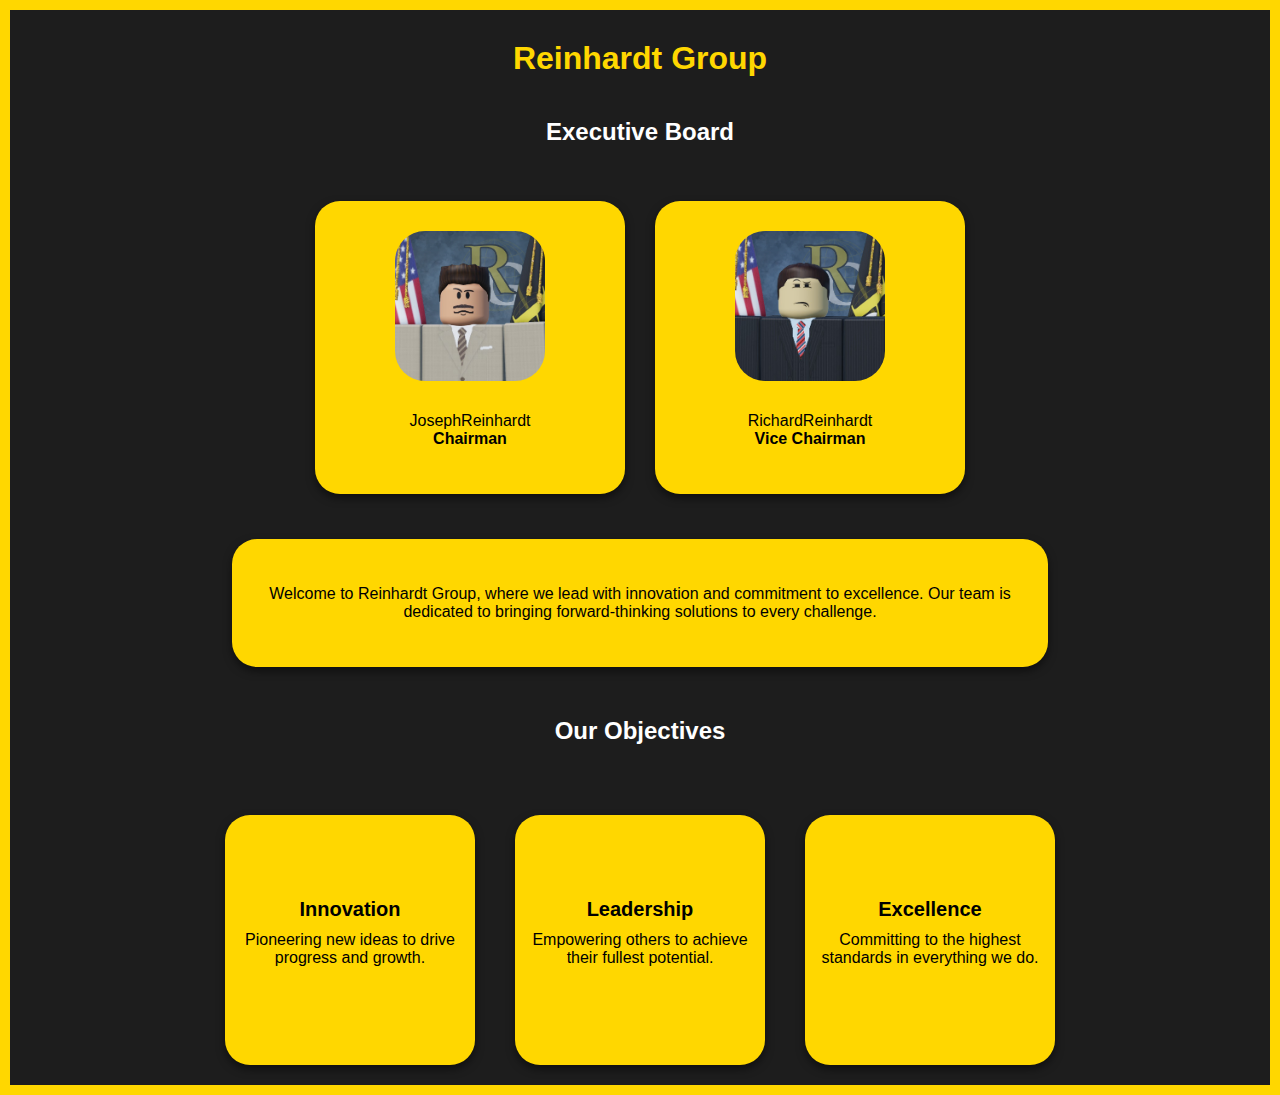
<file: index.html>
<!DOCTYPE html>
<html lang="en">
<head>
    <meta charset="UTF-8">
    <meta name="viewport" content="width=device-width, initial-scale=1.0">
    <title>Reinhardt Group</title>
    <link rel="icon" type="image/x-icon" href="https://reinhardtgroup.github.io/web/assets/favicon.ico">
    <link rel="stylesheet" type="text/css" href="style.css"/>
</head>
<body>
    <h1>Reinhardt Group</h1>
    <h3>Executive Board</h3>

    <div class="board-container">
        <div class="eo" onclick="openModal('josephModal')">
            <img class="portrait" src="assets/JosephReinhardt.png" alt="JosephReinhardt Portrait">
            <p class="username">JosephReinhardt<br><span class="title">Chairman</span></p>
        </div>
        <div class="eo" onclick="openModal('richardModal')">
            <img class="portrait" src="assets/RichardReinhardt.png" alt="RichardReinhardt Portrait">
            <p class="username">RichardReinhardt<br><span class="title">Vice Chairman</span></p>
        </div>
    </div>

    <div class="centered-bubble">
        <p>Welcome to Reinhardt Group, where we lead with innovation and commitment to excellence. Our team is dedicated to bringing forward-thinking solutions to every challenge.</p>
    </div>

    <h3>Our Objectives</h3>
    <div class="objective-container">
        <div class="objective-box" onclick="openModal('innovationModal')">
            <span>Innovation</span>
            <p>Pioneering new ideas to drive progress and growth.</p>
        </div>
        <div class="objective-box" onclick="openModal('leadershipModal')">
            <span>Leadership</span>
            <p>Empowering others to achieve their fullest potential.</p>
        </div>
        <div class="objective-box" onclick="openModal('excellenceModal')">
            <span>Excellence</span>
            <p>Committing to the highest standards in everything we do.</p>
        </div>
    </div>
    
    <!-- Innovation Modal -->
    <div id="innovationModal" class="modal">
        <div class="modal-content">
            <div class="modal-title-bar">Innovation</div>
            <span class="close" onclick="closeModal('innovationModal')">&times;</span>
            <p class="modal-description">
                Innovation is at the core of everything we do at Reinhardt Group. We strive to stay ahead of the curve by developing cutting-edge solutions that address real-world problems. By fostering a culture of creativity and risk-taking, we empower our team to think outside the box and generate groundbreaking ideas that drive progress and success. Whether through technological advancements or novel approaches to business challenges, we are committed to bringing new and improved ways of thinking to our clients.
            </p>
        </div>
    </div>

    <!-- Leadership Modal -->
    <div id="leadershipModal" class="modal">
        <div class="modal-content">
            <div class="modal-title-bar">Leadership</div>
            <span class="close" onclick="closeModal('leadershipModal')">&times;</span>
            <p class="modal-description">
                At Reinhardt Group, we believe in the power of leadership to inspire and create lasting impact. We empower our team members to take ownership of their work, encouraging a culture where individuals feel supported and motivated to lead by example. Leadership here means guiding others with integrity, building trust, and helping people reach their highest potential. Our leaders are not just decision-makers; they are mentors, coaches, and sources of inspiration.
            </p>
        </div>
    </div>

    <!-- Excellence Modal -->
    <div id="excellenceModal" class="modal">
        <div class="modal-content">
            <div class="modal-title-bar">Excellence</div>
            <span class="close" onclick="closeModal('excellenceModal')">&times;</span>
            <p class="modal-description">
                Excellence is the foundation of Reinhardt Group’s culture. We hold ourselves and our work to the highest standards, constantly striving for the best in everything we do. Whether it’s delivering exceptional service to our clients, innovating with our solutions, or creating a positive and productive work environment, we are driven by a commitment to excellence. Our team’s dedication to continuous improvement ensures that we are always growing and evolving to meet the demands of the future.
            </p>
        </div>
    </div>

    <div id="josephModal" class="modal">
        <div class="modal-content">
            <div class="modal-title-bar">JosephReinhardt - Chairman of the Executive Board</div>
            <span class="close" onclick="closeModal('josephModal')">&times;</span>
            <p class="modal-description">
                JosephReinhardt is the Chairman of the Executive Board at Reinhardt Group. With a background in business development and strategic planning, Joseph brings a wealth of experience to the company. He is known for his visionary leadership and ability to drive innovation in the organization. Under his guidance, Reinhardt Group has grown into a leading provider of cutting-edge solutions in the industry. Joseph is committed to excellence and is dedicated to helping the company achieve its goals and objectives. He is the incorporator and was appointed inaugural Chairman until the end of the second quarter of 2025.
            </p>
        </div>
    </div>

    <div id="richardModal" class="modal">
        <div class="modal-content">
            <div class="modal-title-bar">RichardReinhardt - Vice Chairman of the Executive Board</div>
            <span class="close" onclick="closeModal('richardModal')">&times;</span>
            <p class="modal-description">
                RichardReinhardt is the Vice Chairman of the Executive Board at Reinhardt Group. With a background in finance and operations, Richard brings a unique perspective to the company. He is known for his strategic thinking and ability to drive results in the organization. Under his leadership, Reinhardt Group has expanded its reach and grown its client base. Richard is committed to excellence and is dedicated to helping the company achieve its goals and objectives. He is the incorporator and was appointed inaugural Vice Chairman until the end of the second quarter of 2025.
            </p>
        </div>
    </div>

    <script>
        function openModal(modalId) {
            var modal = document.getElementById(modalId);
            modal.style.display = "block";
        }

        function closeModal(modalId) {
            var modal = document.getElementById(modalId);
            modal.style.display = "none";
        }

        window.onclick = function(event) {
            var modals = document.getElementsByClassName("modal");
            for (var i = 0; i < modals.length; i++) {
                if (event.target == modals[i]) {
                    modals[i].style.display = "none";
                }
            }
        }
    </script>
</body>
</html>
</file>
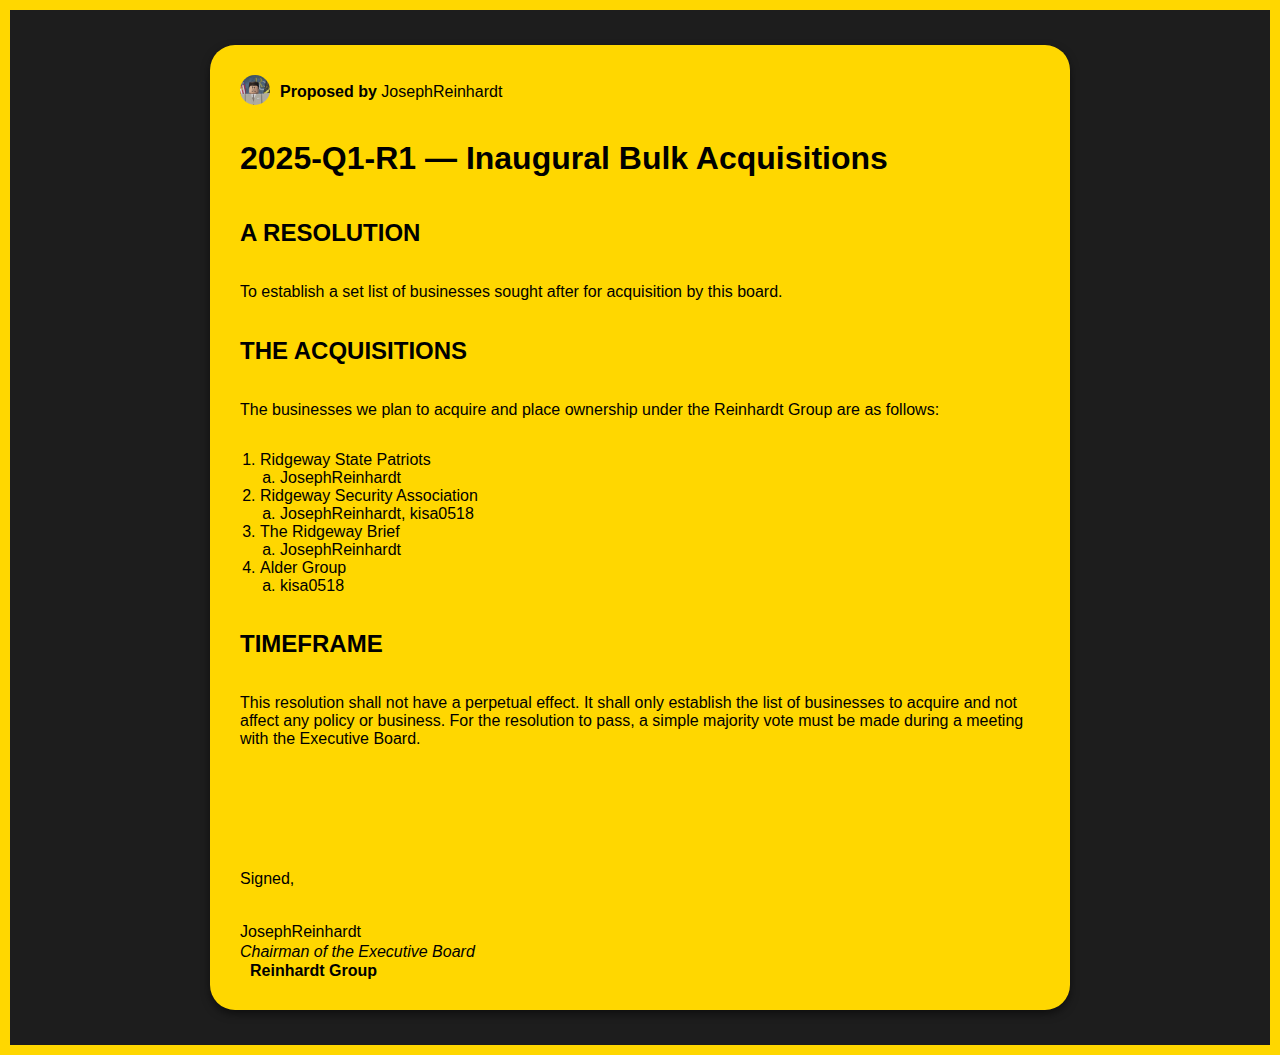
<file: policies/2025/Q1/Resolutions/1.html>
<!DOCTYPE html>
<html lang="en">
<head>
    <meta charset="UTF-8">
    <meta name="viewport" content="width=device-width, initial-scale=1.0">
    <title>2025-Q1-R1 — Inaugural Bulk Acquisitions</title>
    <link rel="stylesheet" type="text/css" href="https://reinhardtgroup.github.io/web/policies/style.css">
    <link rel="icon" type="image/x-icon" href="https://reinhardtgroup.github.io/web/assets/favicon.ico">
</head>
<body>
    <div class="policy-container">
        <div class="author-and-text">
            <!-- Image as a link -->
            <a href="https://trello.com/c/2CdGetbT/3-josephreinhardt" target="_blank">
                <img class="author" src="https://reinhardtgroup.github.io/web/assets/JosephReinhardt.png" alt="joseph">
            </a>
            <p class="company"><strong>Proposed by</strong><span> JosephReinhardt</span></p>
        </div>        
        <h1>2025-Q1-R1 — Inaugural Bulk Acquisitions</h1>
        <h2 class="heading2">A RESOLUTION</h2>
        <p class="text">To establish a set list of businesses sought after for acquisition by this board.</p>
        <h2 class="heading2">THE ACQUISITIONS</h2>
        <p class="text">The businesses we plan to acquire and place ownership under the Reinhardt Group are as follows:</p>
        <ol>
            <li class="text">Ridgeway State Patriots</li>
            <ol type="a">
                  <li class="text">JosephReinhardt</li>
            </ol>
            <li class="text">Ridgeway Security Association</li>
            <ol type="a">
                  <li class="text">JosephReinhardt, kisa0518</li>
            </ol>
            <li class="text">The Ridgeway Brief</li>
            <ol type="a">
                  <li class="text">JosephReinhardt</li>
            </ol>
            <li class="text">Alder Group</li>
            <ol type="a">
                  <li class="text">kisa0518</li>
            </ol>
        </ol>
        <h2 class="heading2">TIMEFRAME</h2>
        <p class="text">This resolution shall not have a perpetual effect. It shall only establish the list of businesses to acquire and not affect any policy or business. For the resolution to pass, a simple majority vote must be made during a meeting with the Executive Board.</p>
        <br><br><br><br><br>
        <p>Signed,</p>
        <br>
        <p class="username">JosephReinhardt</p>
        <p class="title"><i>Chairman of the Executive Board</i></p>
        <p class="company"><strong>Reinhardt Group</strong></p>
    </div>
</body>
</html>
</file>
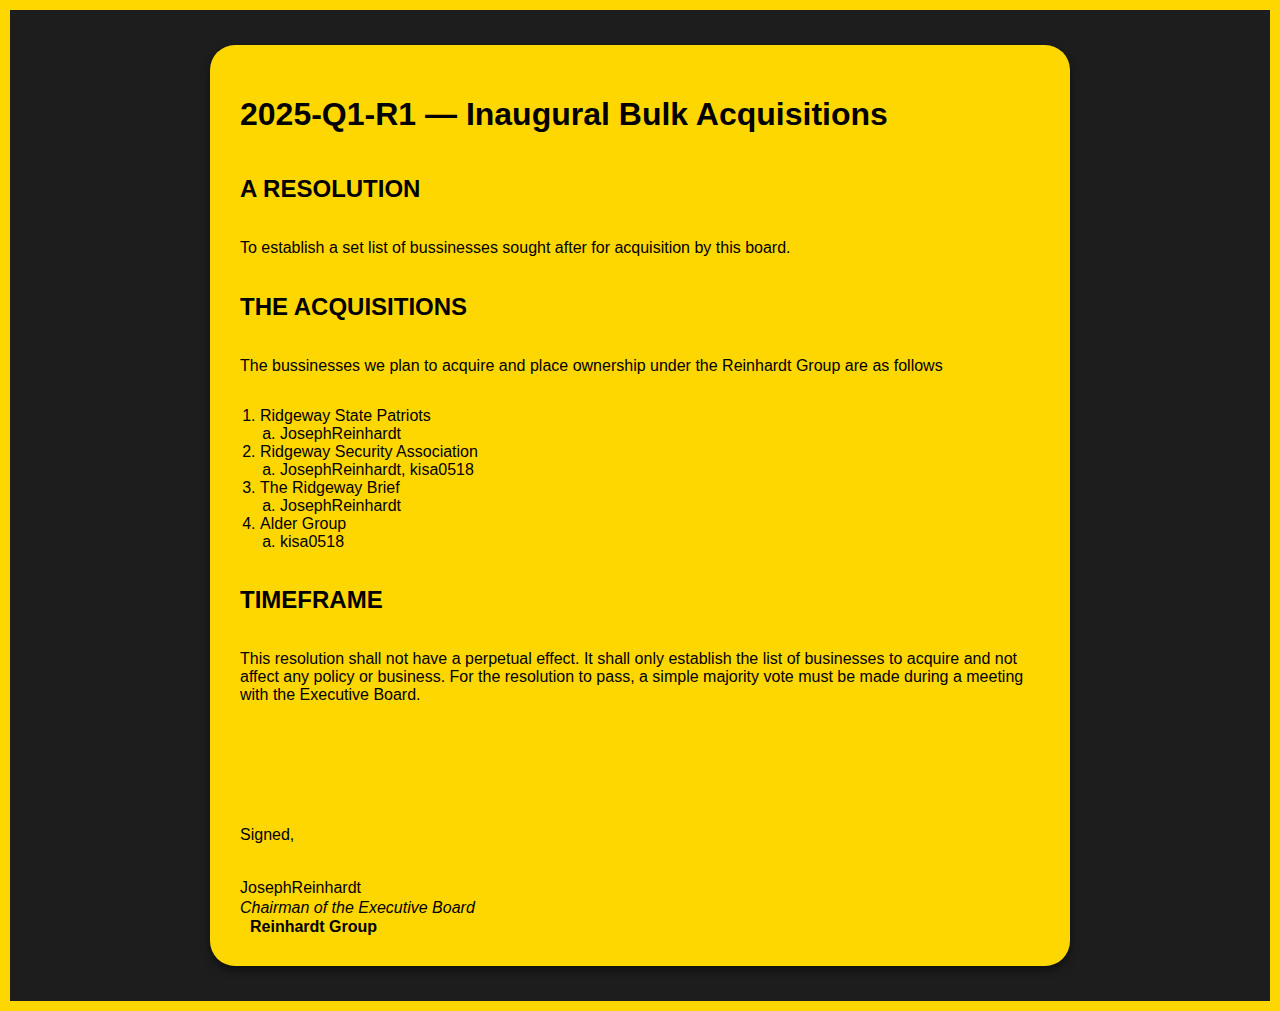
<file: policies/2025/Q1/Resolutions/2025-Q1-R1.html>
<!DOCTYPE html>
<html lang="en">
<head>
    <meta charset="UTF-8">
    <meta name="viewport" content="width=device-width, initial-scale=1.0">
    <title>2025-Q1-R1</title>
    <link rel="stylesheet" type="text/css" href="https://reinhardtgroup.github.io/web/policies/style.css">
    <link rel="icon" type="image/x-icon" href="assets/favicon.ico">
</head>
<body>
    <div class="policy-container">
        <h1>2025-Q1-R1 — Inaugural Bulk Acquisitions</h1>
        <h2 class="heading2">A RESOLUTION</h2>
        <P class="text">To establish a set list of bussinesses sought after for acquisition by this board.</P>
        <h2 class="heading2">THE ACQUISITIONS</h2>
        <p class="text">The bussinesses we plan to acquire and place ownership under the Reinhardt Group are as follows</p>
        <ol>
            <li class="text">Ridgeway State Patriots</li>
            <ol type="a">
                  <li class="text">JosephReinhardt</li>
            </ol>
            <li class="text">Ridgeway Security Association</li>
            <ol type="a">
                  <li class="text">JosephReinhardt, kisa0518</li>
            </ol>
            <li class="text">The Ridgeway Brief</li>
            <ol type="a">
                  <li class="text">JosephReinhardt</li>
            </ol>
            <li class="text">Alder Group</li>
            <ol type="a">
                  <li class="text">kisa0518</li>
            </ol>
        </ol>
        <h2 class="heading2">TIMEFRAME</h2>
        <p class="text">This resolution shall not have a perpetual effect. It shall only establish the list of
            businesses to acquire and not affect any policy or business. For the resolution to pass, a
            simple majority vote must be made during a meeting with the Executive Board.
        </p>
        <br>
        <br>
        <br>
        <br>
        <br>
        <p>Signed,</p>
        <br>
        <p class="username">JosephReinhardt</p>
        <p class="title"><i>Chairman of the Executive Board</i></p>
        <p class="company"><strong>Reinhardt Group</strong></p>
    </div>    
</body>
</html>
</file>
<file: style.css>
/* General body styling */
body {
    background-color: rgb(29, 29, 29);
    display: flex;
    flex-direction: column;
    align-items: center;
    justify-content: flex-start;
    min-height: 100vh;
    margin: 0;
    font-family: Arial, Helvetica, sans-serif;
    color: white;
    border: 10px solid gold;
    box-sizing: border-box;
}

.documents-link {
    position: absolute;
    top: 10px;
    right: 10px;
    color: gold;
    font-weight: bold;
    text-decoration: none;
}

.documents-link:hover {
    text-decoration: underline;
}

h1 {
    font-weight: 800;
    color: gold;
    text-align: center;
    margin-top: 30px;
}

h3 {
    font-weight: 600;
    color: white;
    text-align: center;
    margin: 20px 0;
    font-size: x-large;
}

.eo {
    background-color: gold;
    border-radius: 25px;
    padding: 30px;
    width: 250px;
    text-align: center;
    box-shadow: 0 4px 8px rgba(0, 0, 0, 0.5);
    margin: 15px;
    display: inline-flex;
    flex-direction: column;
    align-items: center;
    justify-content: center;
    transition: transform 0.3s;
}

.portrait {
    width: 150px;
    height: 150px;
    border-radius: 20%;
    margin-bottom: 15px;
}

.username {
    color: black;
    font-size: 16px;
    text-align: center;
}

.title {
    font-weight: bolder;
    color: black;
}

.board-container {
    display: flex;
    justify-content: center;
    margin-top: 20px;
}

.centered-bubble {
    background-color: gold;
    border-radius: 25px;
    padding: 30px;
    width: 60%;
    text-align: center;
    box-shadow: 0 4px 8px rgba(0, 0, 0, 0.5);
    margin: 30px 0;
    color: black;
}

.objective-box {
    background-color: gold;
    border-radius: 25px;
    width: 250px;
    height: 250px;
    margin: 20px;
    display: flex;
    flex-direction: column;
    justify-content: center;
    align-items: center;
    text-align: center;
    font-weight: bold;
    font-size: 20px;
    color: black;
    box-shadow: 0 4px 8px rgba(0, 0, 0, 0.5);
    transition: transform 0.3s;
    cursor: pointer;
}

.objective-box:hover {
    transform: scale(1.05);
}

.eo:hover {
    transform: scale(1.05);
}

.objective-box p {
    font-size: 16px;
    font-weight: normal;
    margin-top: 10px;
    color: black;
}

.objective-container {
    display: flex;
    justify-content: center;
    margin-top: 30px;
}

/* Modal styles */
.modal {
    display: none;
    position: fixed;
    z-index: 1;
    left: 0;
    top: 0;
    width: 100%;
    height: 100%;
    background-color: rgba(0, 0, 0, 0.7);
    padding-top: 60px;
}

.modal-content {
    background-color: gold;
    margin: 5% auto;
    padding: 20px;
    border: 1px solid #888;
    width: 50%;
    border-radius: 15px;
    color: black;
}

.close {
    color: #aaa;
    float: right;
    font-size: 28px;
    font-weight: bold;
}

.close:hover,
.close:focus {
    color: black;
    text-decoration: none;
    cursor: pointer;
}

.modal-title-bar {
    background-color: white;
    color: black;
    text-align: center;
    font-weight: bold;
    padding: 10px 0;
    font-size: 20px;
    border-radius: 5px 5px 0 0;
    width: 100%;
    box-sizing: border-box;
    margin-bottom: 10px;
}

.modal-description {
    font-size: 18px;
    margin-top: 15px;
    padding: 10px;
}

/* Footer Section */
footer {
    background-color: #222;
    width: 100%;
    text-align: center;
    padding: 15px 0;
    position: fixed;
    bottom: 0;
    left: 0;
}

footer a {
    color: gold;
    text-decoration: none;
    margin: 0 10px;
    font-weight: bold;
}

footer a:hover {
    text-decoration: underline;
}

/* Document Boxes */
.document-box {
    background-color: #444;
    padding: 20px;
    margin: 20px;
    width: 250px;
    text-align: center;
    color: white;
    border-radius: 10px;
    cursor: pointer;
}

.document-link {
    color: gold;
    text-decoration: none;
    font-weight: bold;
}

/* Responsive design */

/* For devices with width <= 768px */
@media (max-width: 768px) {
    .eo {
        width: 80%; /* Full width for smaller screens */
        padding: 15px;
    }

    .portrait {
        width: 120px;
        height: 120px;
    }

    .board-container {
        flex-direction: column; /* Stack the members vertically */
    }

    .objective-box {
        width: 200px; /* Smaller box */
        height: 200px;
    }

    .modal-content {
        width: 80%; /* Modal takes more width */
    }

    footer {
        padding: 10px 0;
    }
}

/* For devices with width <= 480px */
@media (max-width: 480px) {
    .eo {
        width: 100%; /* Full screen width for mobile */
        padding: 10px;
    }

    .portrait {
        width: 100px;
        height: 100px;
    }

    .objective-box {
        width: 150px; /* Smaller box */
        height: 150px;
    }

    footer {
        padding: 5px 0;
    }
}
</file>
